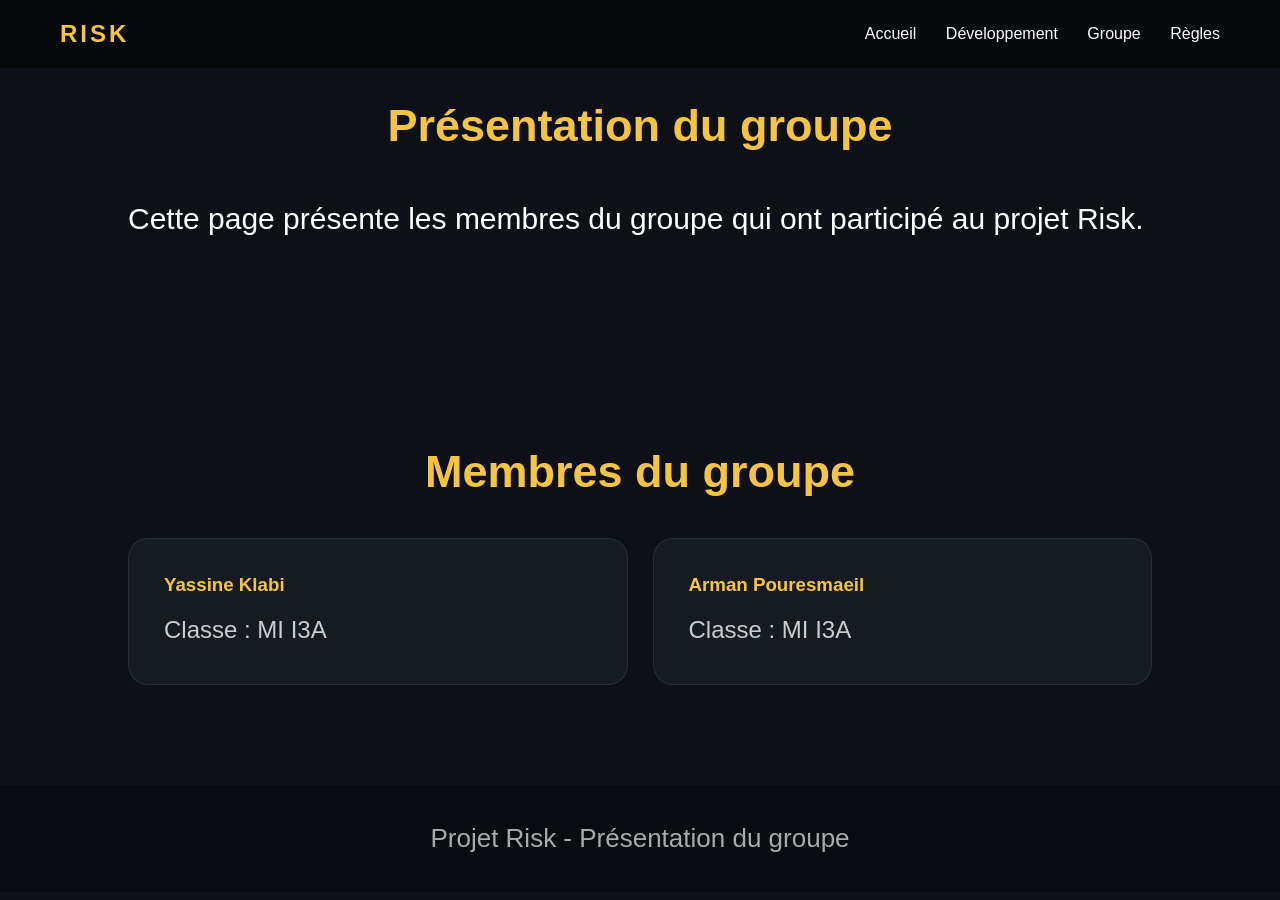
<file: groupe.html>
<!DOCTYPE html>
<html lang="fr">  
<head>
    <meta charset="UTF-8">
    <title>Risk Project - Groupe</title>
    <link rel="stylesheet" href="style.css">
</head>
<body>

<nav>
    <h1>RISK</h1>

    <div class="links">
        <a href="index.html">Accueil</a>
        <a href="developpement.html">Développement</a>
        <a href="groupe.html">Groupe</a>
        <a href="regles.html">Règles</a>
    </div>
</nav>

<section class="page-title">
    <h2>Présentation du groupe</h2>
    <p>
        Cette page présente les membres du groupe qui ont participé au projet Risk.
    </p>
</section>

<section>
    <h2>Membres du groupe</h2>

    <div class="container">

        <div class="card">
            <h3>Yassine Klabi</h3>
            <p>Classe : MI I3A</p>
        </div>

        <div class="card">
            <h3>Arman Pouresmaeil</h3>
            <p>Classe : MI I3A</p>
        </div>

    </div>
</section>

<footer>
    <p>Projet Risk - Présentation du groupe</p>
</footer>

</body>
</html>
</file>
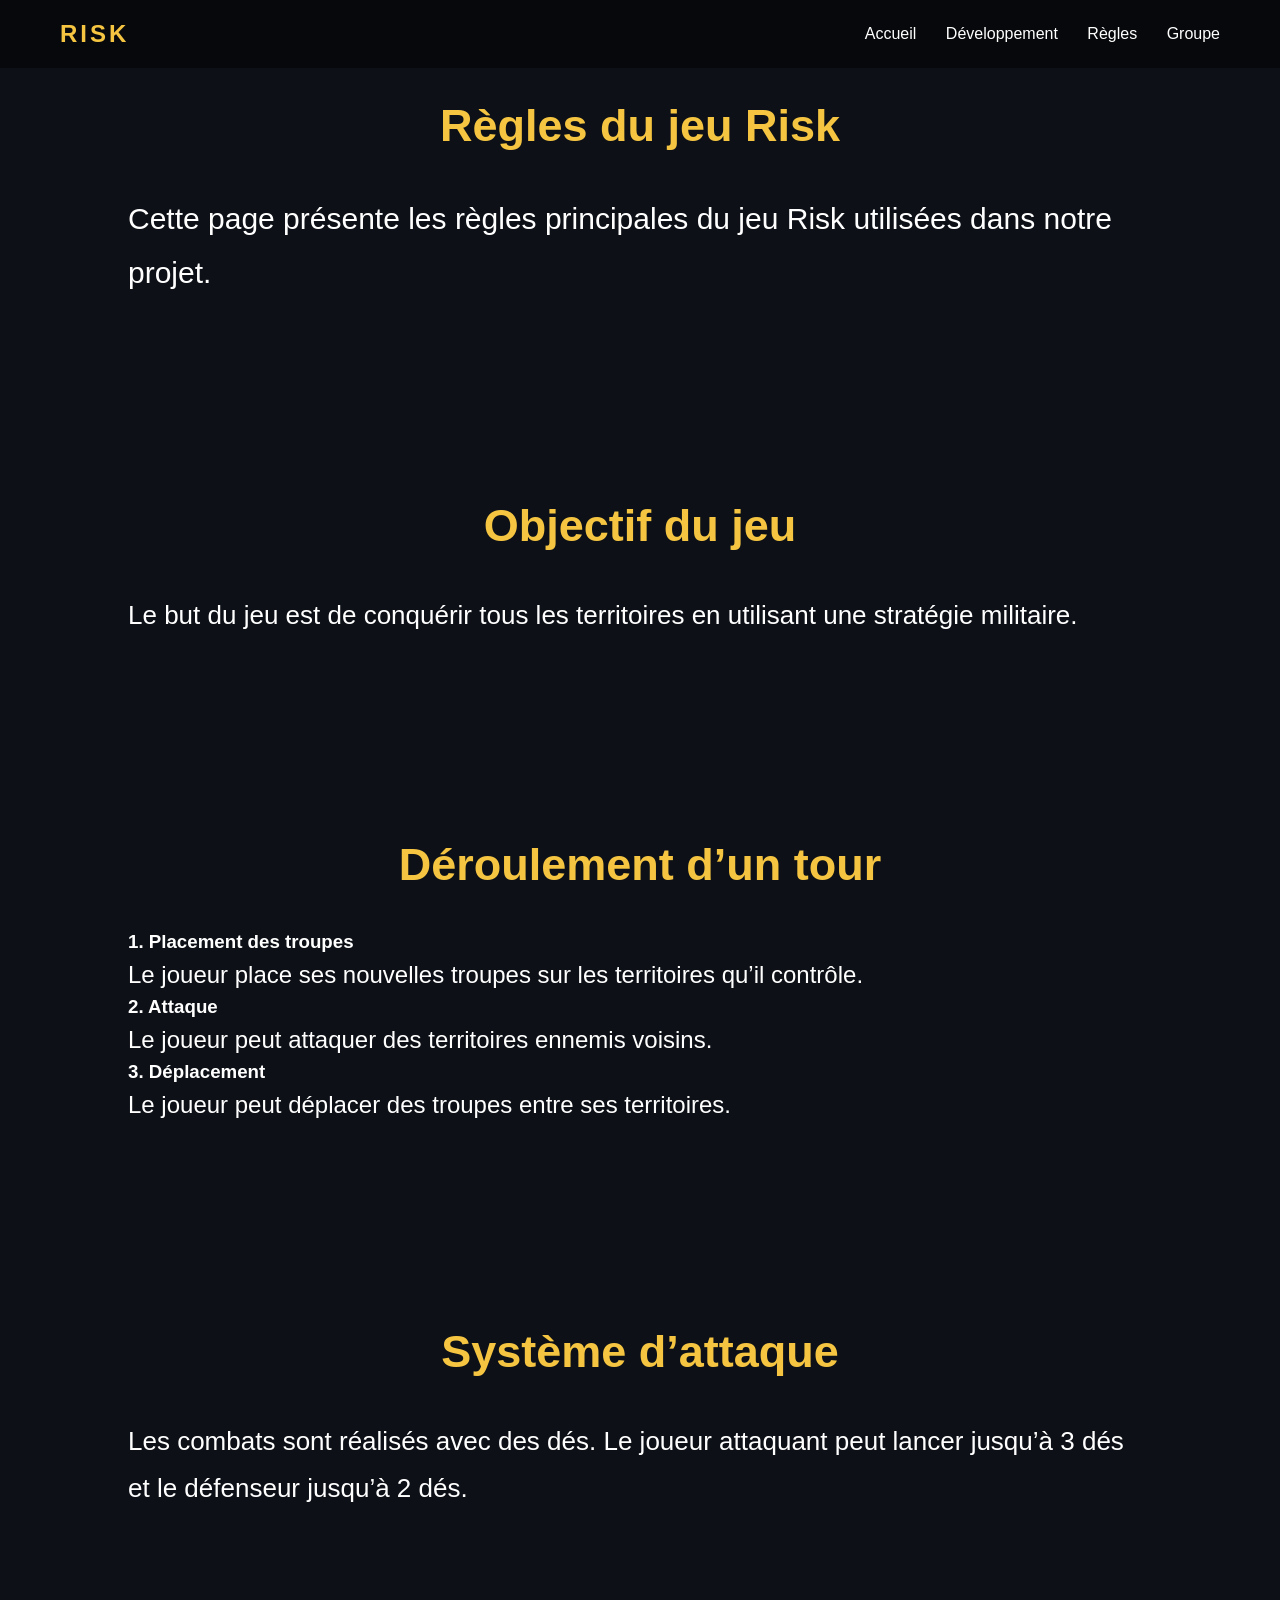
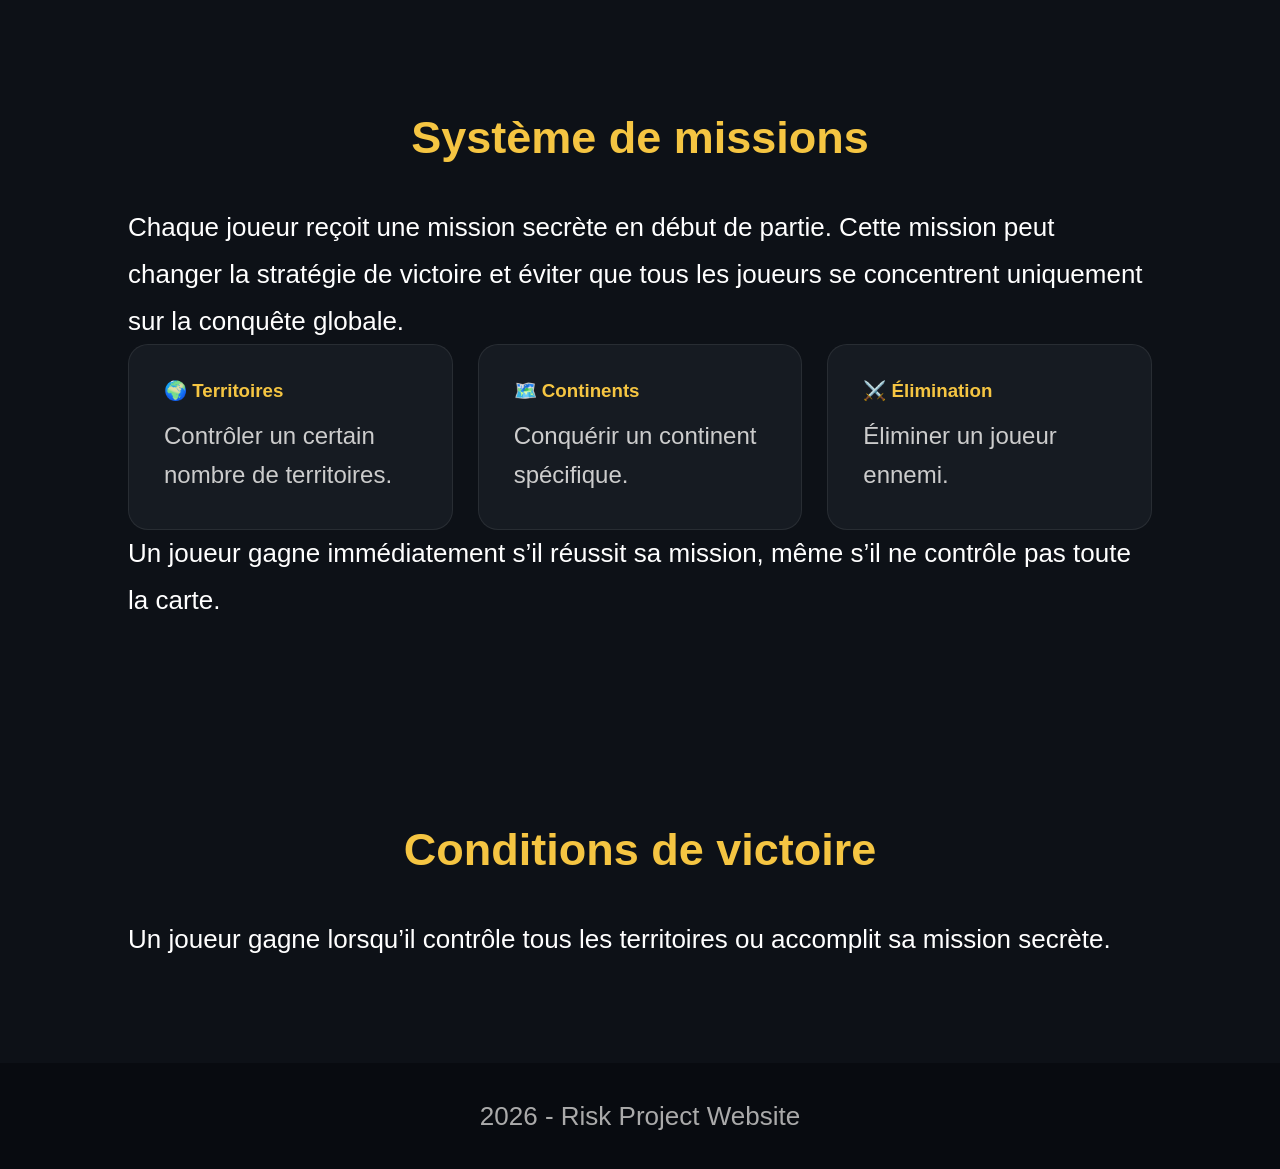
<file: regles.html>
<!DOCTYPE html>
<html lang="fr"> 
<head>
    <meta charset="UTF-8">
    <title>Risk Project - Règles</title>
    <link rel="stylesheet" href="style.css">
</head>
<body>

<nav>
    <h1>RISK</h1>

    <div class="links">
        <a href="index.html">Accueil</a>
        <a href="developpement.html">Développement</a>
        <a href="regles.html">Règles</a>
        <a href="groupe.html">Groupe</a>
    </div>
</nav>

<section class="page-title">
    <h2>Règles du jeu Risk</h2>
    <p>
        Cette page présente les règles principales du jeu Risk utilisées dans notre projet.
    </p>
</section>

<section>
    <h2>Objectif du jeu</h2>
    <p class="big-text">
        Le but du jeu est de conquérir tous les territoires en utilisant une stratégie militaire.
    </p>
</section>

<section>
    <h2>Déroulement d’un tour</h2>

    <div class="timeline">
        <div>
            <h3>1. Placement des troupes</h3>
            <p>Le joueur place ses nouvelles troupes sur les territoires qu’il contrôle.</p>
        </div>

        <div>
            <h3>2. Attaque</h3>
            <p>Le joueur peut attaquer des territoires ennemis voisins.</p>
        </div>

        <div>
            <h3>3. Déplacement</h3>
            <p>Le joueur peut déplacer des troupes entre ses territoires.</p>
        </div>
    </div>
</section>

<section>
    <h2>Système d’attaque</h2>
    <p class="big-text">
        Les combats sont réalisés avec des dés. Le joueur attaquant peut lancer jusqu’à 3 dés
        et le défenseur jusqu’à 2 dés.
    </p>
</section>

<section>
    <h2>Système de missions</h2>
    <p class="big-text">
        Chaque joueur reçoit une mission secrète en début de partie. Cette mission peut changer
        la stratégie de victoire et éviter que tous les joueurs se concentrent uniquement sur la conquête globale.
    </p>

    <div class="container">
        <div class="card">
            <h3>🌍 Territoires</h3>
            <p>Contrôler un certain nombre de territoires.</p>
        </div>

        <div class="card">
            <h3>🗺️ Continents</h3>
            <p>Conquérir un continent spécifique.</p>
        </div>

        <div class="card">
            <h3>⚔️ Élimination</h3>
            <p>Éliminer un joueur ennemi.</p>
        </div>
    </div>

    <p class="big-text">
        Un joueur gagne immédiatement s’il réussit sa mission, même s’il ne contrôle pas toute la carte.
    </p>
</section>

<section>
    <h2>Conditions de victoire</h2>
    <p class="big-text">
        Un joueur gagne lorsqu’il contrôle tous les territoires ou accomplit sa mission secrète.
    </p>
</section>

<footer>
    <p>2026 - Risk Project Website</p>
</footer>

</body>
</html>
</file>
<file: style.css>
*{
    margin:0;
    padding:0;
    box-sizing:border-box;
    font-family:Arial, Helvetica, sans-serif;
}

body{
    background:#0d1117;
    color:white;
}

/* NAVBAR */

nav{
    position:fixed;
    width:100%;
    top:0;
    display:flex;
    justify-content:space-between;
    align-items:center;
    padding:20px 60px;
    background:rgba(0,0,0,0.5);
    backdrop-filter:blur(10px);
    z-index:100;
}

nav h1{
    color:#f5c542;
    letter-spacing:3px;
}

.links a{
    color:white;
    text-decoration:none;
    margin-left:25px;
    transition:0.3s;
}

.links a:hover{
    color:#f5c542;
}

/* HEADER */

header{
    height:100vh;
    background:url("risk_map.png");
    background-size:cover;
    background-position:center;
    display:flex;
    justify-content:center;
    align-items:center;
    position:relative;
}

.overlay{
    position:absolute;
    width:100%;
    height:100%;
    background:rgba(0,0,0,0.65);
}

.hero{
    position:relative;
    text-align:center;
    z-index:2;
}

.hero h2{
    font-size:80px;
    color:#f5c542;
    margin-bottom:20px;
}

.hero p{
    max-width:700px;
    font-size:22px;
    color:#ddd;
    line-height:1.6;
    margin-bottom:30px;
}

.hero a{
    padding:15px 35px;
    background:#f5c542;
    color:black;
    text-decoration:none;
    border-radius:30px;
    font-weight:bold;
    transition:0.3s;
}

.hero a:hover{
    transform:scale(1.05);
    box-shadow:0 0 20px rgba(245,197,66,0.5);
}

/* SECTIONS */

section{
    padding:100px 10%;
}

section h2{
    text-align:center;
    color:#f5c542;
    margin-bottom:40px;
    font-size:45px;
}

/* FEATURES */

.container{
    display:grid;
    grid-template-columns:repeat(auto-fit,minmax(230px,1fr));
    gap:25px;
}

.card{
    background:#161b22;
    padding:35px;
    border-radius:20px;
    border:1px solid rgba(255,255,255,0.08);
    transition:0.3s;
}

.card:hover{
    transform:translateY(-10px);
    border-color:#f5c542;
}

.card h3{
    margin-bottom:15px;
    color:#f5c542;
}

.card p{
    color:#ccc;
    line-height:1.6;
}

/* CARTES */

.cards-container{
    display:flex;
    justify-content:center;
    flex-wrap:wrap;
    gap:30px;
}

.risk-card{
    width:180px;
    height:260px;
    background:linear-gradient(145deg,#1b1b1b,#0c0c0c);
    border:2px solid #f5c542;
    border-radius:20px;
    display:flex;
    flex-direction:column;
    justify-content:center;
    align-items:center;
    transition:0.3s;
}

.risk-card:hover{
    transform:scale(1.06) rotate(-2deg);
}

.risk-card span{
    font-size:60px;
    margin-bottom:20px;
}

.risk-card h3{
    color:#f5c542;
}

/* FOOTER */

footer{
    text-align:center;
    padding:30px;
    background:#080b10;
    color:#aaa;
}

/* RESPONSIVE */

@media(max-width:800px){

    nav{
        padding:15px 20px;
    }

    .links{
        display:none;
    }

    .hero h2{
        font-size:50px;
    }

    .hero p{
        font-size:18px;
    }

}
/* CODE GALLERY */

.code-gallery{
    display:grid;
    grid-template-columns:repeat(auto-fit,minmax(320px,1fr));
    gap:30px;
}

.code-box{
    background:#161b22;
    padding:20px;
    border-radius:20px;
    border:1px solid rgba(255,255,255,0.08);
    transition:0.3s;
}

.code-box:hover{
    transform:translateY(-10px);
    border-color:#f5c542;
}

.code-box img{
    width:100%;
    border-radius:15px;
    margin-bottom:15px;
}

.code-box h3{
    color:#f5c542;
    text-align:center;
}
.card-description{
    opacity:0;
    max-height:0;
    overflow:hidden;
    transition:0.4s;
    color:#ccc;
    margin-top:15px;
    line-height:1.5;
}

.risk-card:hover .card-description{
    opacity:1;
    max-height:200px;
}
/* BOT SECTION */

.bot-card{
    min-height:250px;
}

.bot-card h3{
    color:#f5c542;
    margin-bottom:20px;
    font-size:30px;
}

.bot-card p{
    color:#ccc;
    line-height:1.8;
    font-size:20px;
}
#bot{
    display:flex;
    flex-direction:column;
    align-items:center;
    text-align:center;
    padding:120px 10%;
}

#bot h2{
    font-size:60px;
    margin-bottom:50px;
    color:#f5c542;
}

#bot .about-box{
    max-width:1200px;
    padding:50px;
}

#bot .about-box h3{
    font-size:38px;
    margin-bottom:25px;
    color:white;
}

#bot .about-box p{
    font-size:24px;
    line-height:1.7;
    color:#ddd;
}
#presentation{
    display:flex;
    flex-direction:column;
    align-items:center;
    text-align:center;
    padding:120px 10%;
}

#presentation h2{
    font-size:60px;
    margin-bottom:50px;
    color:#f5c542;
}

#presentation p{
    max-width:1200px;
    font-size:24px;
    line-height:1.7;
    color:#ddd;
}
p{
    font-size:26px !important;
    line-height:1.8;
}

.page-title p{
    font-size:30px !important;
}

.card p{
    font-size:24px !important;
}

.timeline p{
    font-size:24px !important;
}

.code-box p{
    font-size:22px !important;
}
.image-box{
    max-width:900px;
    margin:40px auto;
}

.image-box img{
    width:100%;
    height:auto;
    border-radius:20px;
    border:2px solid #f5c542;
}
</file>
